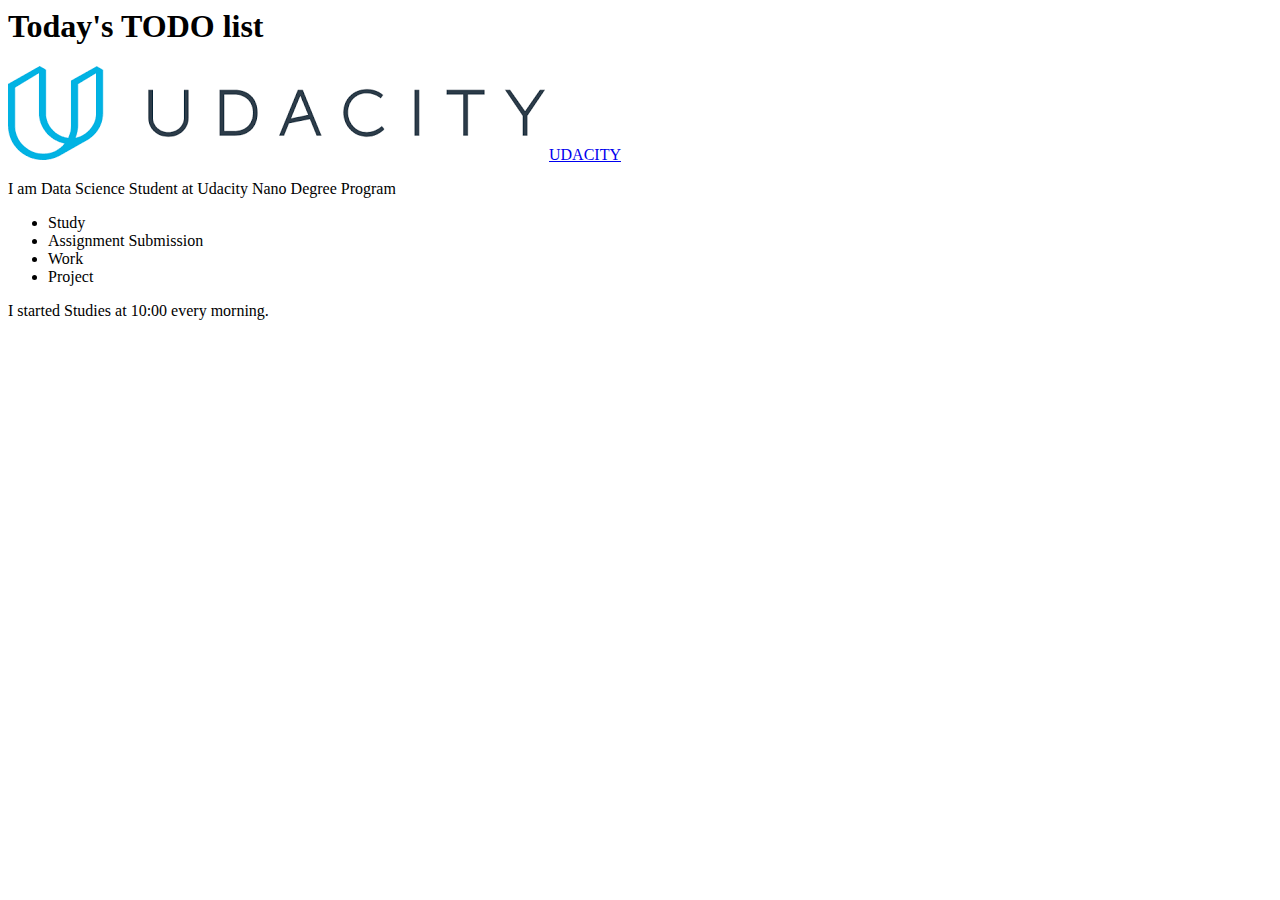
<file: web_development/1_exercise_html/index.html>
<! DOCTYPE html>

<html>
  
  <head>
    <title>My Udacity Task List</title>
    <!-- TODO: Add a title tag and use the title 'My Udacity Task List' -->
    
  </head>
  <body>
    <h1>Today's TODO list</h1>
    <!-- TODO: Add a header tag, h1. The h1 should say "Today's TODO list' -->
    <img src= "udacity_logo.png">

    <!-- TODO: Notice that the workspace folder contains the Udacity logo in a file called udacity_logo.png. Insert the image here -->
    <a href= "https://www.udacity.com">UDACITY</a>
    <!-- TODO: Use a link tag to link to the Udacity website https://www.udacity.com --Make sure to add text in-between the opening and closing tags.-->
    <p>I am Data Science Student at Udacity Nano Degree Program</p>
    <!-- TODO: Use a paragraph tag. Inside the paragraph tag, introduce yourself -->
    <ul>
      <li>Study</li>
      <li>Assignment Submission</li>
      <li>Work</li>
      <li>Project</li>
    </ul>
   	<!-- TODO: Make an unordered list containing at least three items that you plan to do this week to progress in the nanodgree. Look up the syntax for unordered lists if you're not sure how to do this.   -->
	<p>I started Studies at <time>10:00</time> every morning.</p>
    
    <!-- TODO: Get creative and add anything else you would like to add. The W3Schools website has a wealth of information about html tags. See: https://www.w3schools.com/tags -->
 
  </body>
  
</html>
</file>
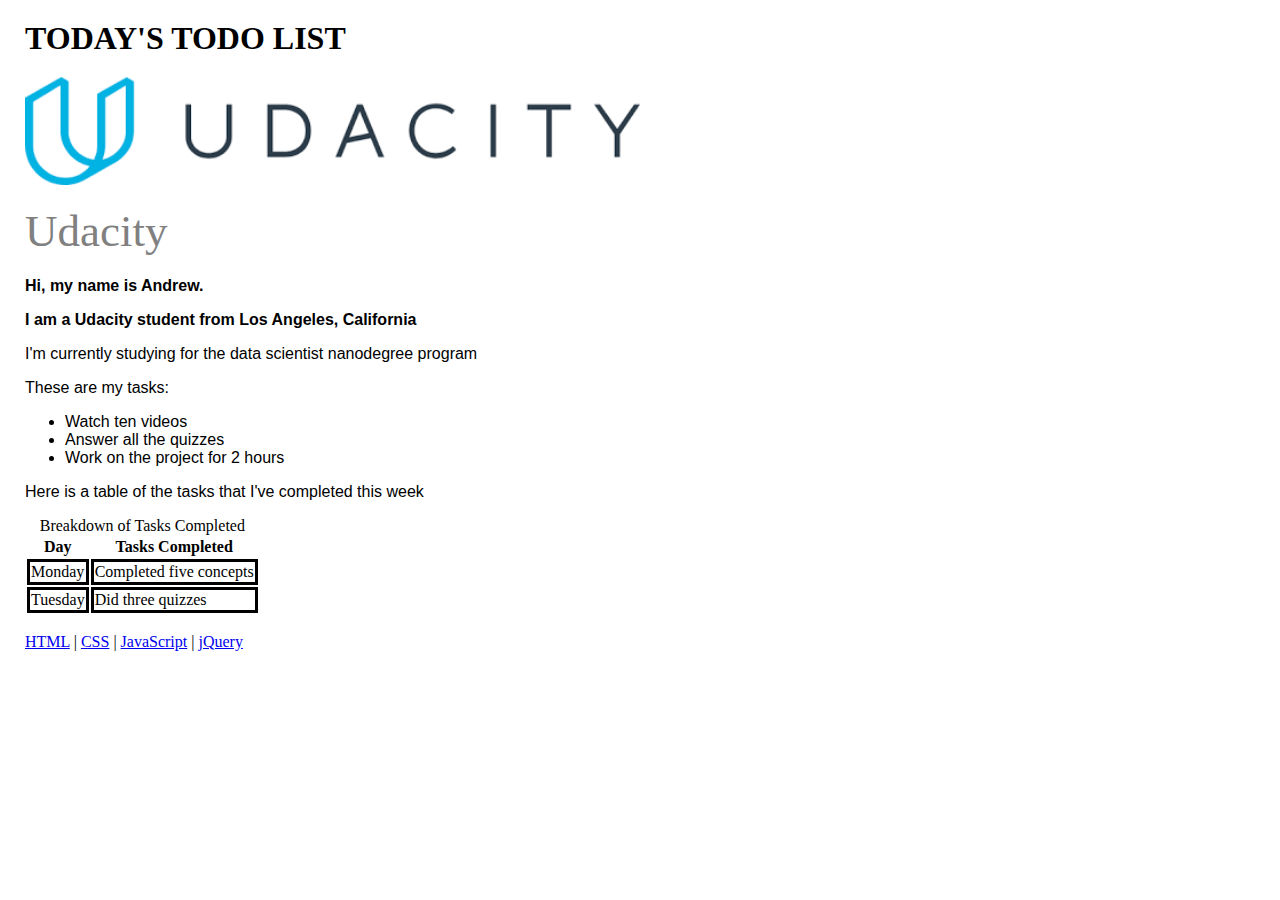
<file: web_development/3_exercise_css/index.html>
<! DOCTYPE html>

<html>
  <head>
    <title>Udacity Task List</title>
    <link rel="stylesheet" href="style.css">
      
    <!-- TODO: include a link here to the css style sheet title style.css. You'll need to use the
link tag with the ref and href attributes. Then open the style.css file and follow the instructions there -->
  </head>
  <body>
    <h1>Today's TODO list</h1>
    <img src='udacity_logo.png' alt='Udacity Logo'>
    <a id="main-link" href="https://www.udacity.com">Udacity</a>    
    <div id="main-content">
      <p class="bold-paragraph">Hi, my name is Andrew.</p>
      <p class="bold-paragraph">I am a Udacity student from Los Angeles, California</p>
      <p>I'm currently studying for the data scientist nanodegree program</p>
      <p>These are my tasks:</p>
      <ul>
          <li>Watch ten videos</li>
          <li>Answer all the quizzes</li>
          <li>Work on the project for 2 hours</li>
      </ul>
      <p>Here is a table of the tasks that I've completed this week</p>
    </div>
    <table>
      <caption>Breakdown of Tasks Completed</caption>
      <tr>
        <th>Day</th>
        <th>Tasks Completed</th>
      </tr>
      <tr>
        <td>Monday</td>
        <td>Completed five concepts</td>
      </tr>
      <tr>
        <td>Tuesday</td>
        <td>Did three quizzes</td>
    </table>
    <br>
    <nav>
      <a href="https://www.w3schools.com/html/">HTML</a> |
      <a href="https://www.w3schools.com/w3css/">CSS</a> |
      <a href="https://www.w3schools.com/js/default.asp">JavaScript</a> |
      <a href="https://www.w3schools.com/Jquery/default.asp">jQuery</a>
	</nav>
  </body>
  
</html>
</file>
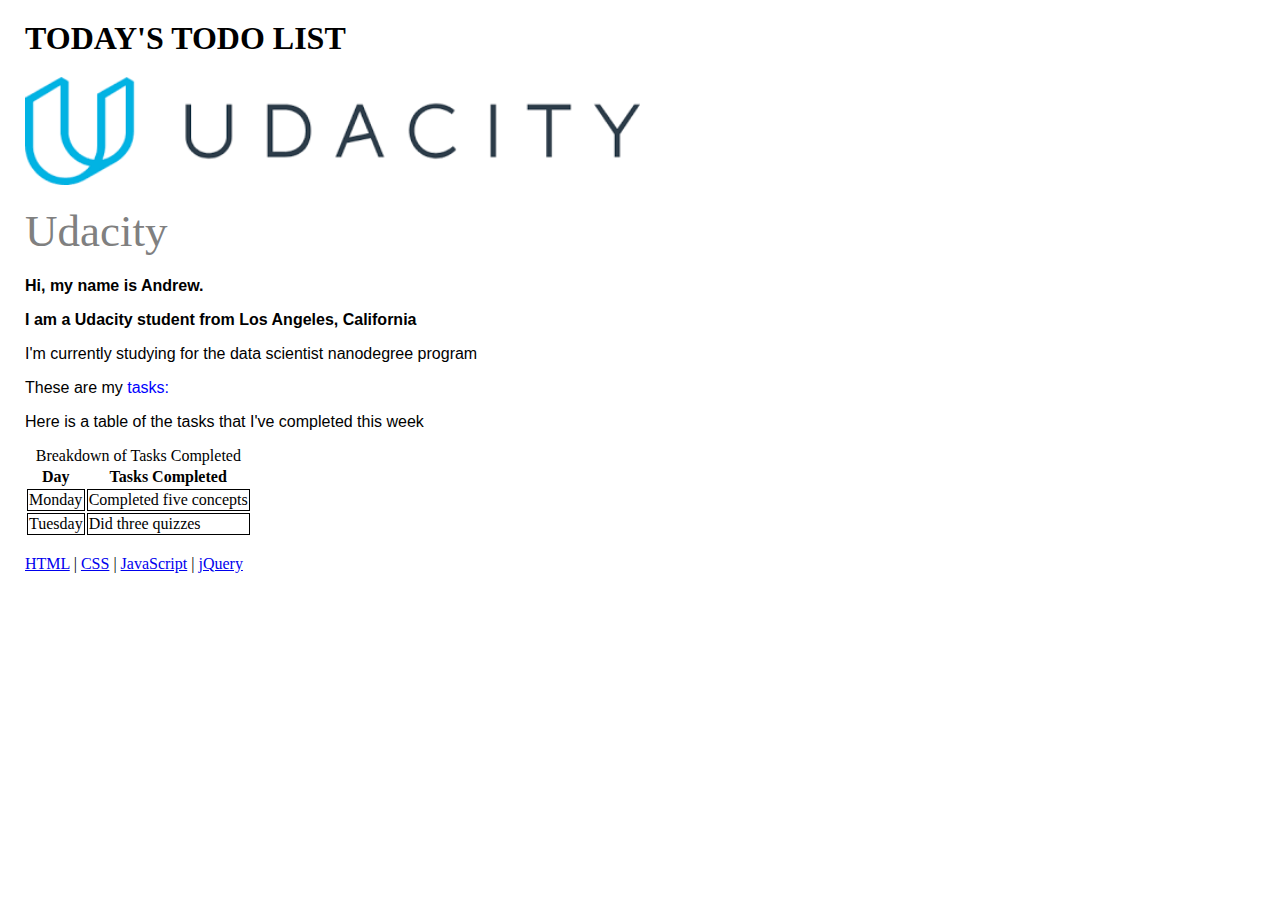
<file: web_development/4_exercise_jquery/index.html>
<! DOCTYPE html>

<html>
  <head>
    <title>Udacity Task List</title>
	<link rel="stylesheet" type="text/css" href="style.css">
	<script src="https://ajax.googleapis.com/ajax/libs/jquery/3.3.1/jquery.min.js"></script>
    <script src="textchange.js"></script>
  </head>
  <body>
    <h1>Today's TODO list</h1>
    <img src='udacity_logo.png' alt='Udacity Logo'>
    <a id="main-link" href="https://www.udacity.com">Udacity</a>    
    <div id="main-content">
      <p class="bold-paragraph">Hi, my name is Andrew.</p>
      <p class="bold-paragraph">I am a Udacity student from Los Angeles, California</p>
      <p>I'm currently studying for the data scientist nanodegree program</p>
      <p>These are my <span class="blue_text" id="fade_in_tasks">tasks:</span></p>
      <ul>
          <li>Watch ten videos</li>
          <li>Answer all the quizzes</li>
          <li>Work on the project for 2 hours</li>
      </ul>
      <p>Here is a table of the tasks that I've completed this week</p>
    </div>
    <table>
      <caption>Breakdown of Tasks Completed</caption>
      <tr>
        <th>Day</th>
        <th>Tasks Completed</th>
      </tr>
      <tr>
        <td>Monday</td>
        <td>Completed five concepts</td>
      </tr>
      <tr>
        <td>Tuesday</td>
        <td>Did three quizzes</td>
    </table>
    <br>
    <nav>
      <a href="https://www.w3schools.com/html/">HTML</a> |
      <a href="https://www.w3schools.com/w3css/">CSS</a> |
      <a href="https://www.w3schools.com/js/default.asp">JavaScript</a> |
      <a href="https://www.w3schools.com/Jquery/default.asp">jQuery</a>
	</nav>
  </body>
  
</html>
</file>
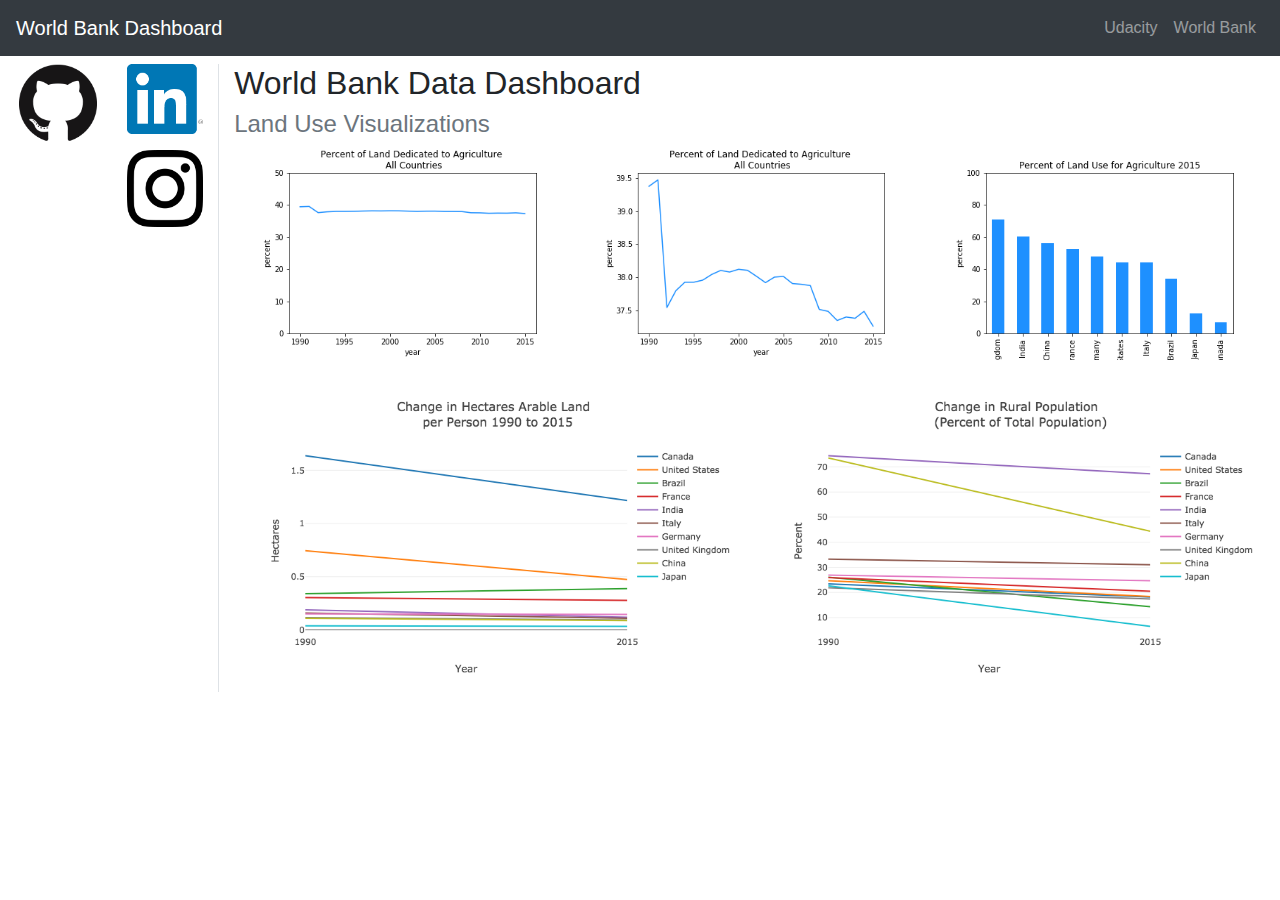
<file: web_development/5_exercise_bootstrap/index.html>
<!doctype html>
<html lang="en">  
  <head>
    <!-- Required meta tags -->
    <meta charset="utf-8">
    <meta name="viewport" content="width=device-width, initial-scale=1, shrink-to-fit=no">

    <!-- Bootstrap CSS -->
    <link rel="stylesheet" href="https://maxcdn.bootstrapcdn.com/bootstrap/4.0.0/css/bootstrap.min.css" integrity="sha384-Gn5384xqQ1aoWXA+058RXPxPg6fy4IWvTNh0E263XmFcJlSAwiGgFAW/dAiS6JXm" crossorigin="anonymous">
    <!-- TODO: Change the title of the page to Data Dashboard -->
    <title>Data Dashboard</title>
  </head>
  <body>
    
     <nav class="navbar navbar-expand-lg navbar-dark bg-dark">
      <a class="navbar-brand" href="#">World Bank Dashboard</a>
      <button class="navbar-toggler" type="button" data-toggle="collapse" data-target="#navbarNavDropdown" aria-controls="navbarNavDropdown" aria-expanded="false" aria-label="Toggle navigation">
        <span class="navbar-toggler-icon"></span>
      </button>
      <div class="collapse navbar-collapse" id="navbarNavDropdown">
        <ul class="navbar-nav ml-auto">
          <li class="nav-item">
            <a class="nav-link" href="https://www.udacity.com/course/data-scientist-nanodegree--nd025">Udacity</a>
          </li>
          <li class="nav-item">
            <a class="nav-link" href="https://data.worldbank.org/">World Bank</a>
          </li>
        </ul>
      </div>
    </nav>
    <!-- TODO: add a navigation bar to the top of the web page
        The navigation bar should include 
        -   a link with a navbar-brand class. The link should say World Bank Dashboard and the href attribute should be equal to "#", which means that if somebody clicks on the link, the browser remains on the same page
        -   a link to the Udacity data science nanodegree website: https://www.udacity.com/course/data-scientist-nanodegree--nd025
        -   a link to the World Bank data website: https://data.worldbank.org/
        -   any other links you'd like to add
        - align the Udacity and World Bank links to the right side of the navbar (hint: use ml-auto)
    HINT: If you get stuck, re-watch the previous video and/or use an example from the documentation on the Bootstrap website: https://getbootstrap.com/docs/4.0/components/navbar/#nav
-->
    <div class="row ml-1 mt-2">
      <div class="col-1">
        <a href="https://github.com/alinaqvii">
          <img class="img-fluid" src="assets/githublogo.png" alt="github logo">
        </a>
      </div>
      
     <div class="col-1 border-right">
        <a href="https://www.linkedin.com/in/wajahat-naqvi-97390a116/">
          <img class="mb-3 img-fluid" src="assets/linkedinlogo.png" alt="linkedin logo">
        </a>
      
      <a href="https://www.instagram.com/ali.naqvii/">
          <img class="img-fluid" src="assets/instagram.png" alt="instagram logo">
        </a>
       </div>


    <!-- TODO: Create a div with the row class. Inside this row, there should be three columns of the following size and in the following order:
        - col-1
        - col-1
        - col-10
    -->
    
    <!-- TODO: In the first column, put a link to your github profile and use the github logo image in the asset folder. Make sure to use the img-fluid class in the img tags -->
    <!-- TODO: In the second column, put a link to your linkedin profile and your instagram account. Use the images in the asset folder. If you don't have these accounts, then add the links anyway and in the href attribute, put href="#". That tells the browser to do nothing when the link is clicked. Also, add a border to the right side of the column -->
    <!-- TODO: In the third column, 
     add an h2 header that says World Bank Data Dashboard and an h4 header that says Land Use Visualizations. Change the color of the h4 font using the text-muted class. Remove the Hello World Header -->
    <div class="col-10">
        <h2>World Bank Data Dashboard</h2>
        <h4 class="text-muted">Land Use Visualizations</h4>

        <div class="container">
          <div class="row mb-3">
            <div class="col-4">
              <img class="img-fluid" src="assets/plot1.png" alt="chart one">
            </div>
            <div class="col-4">
              <img class="img-fluid" src="assets/plot2.png" alt="chart two">
            </div>
            <div class="col-4">
              <img class="img-fluid" src="assets/plot3.png" alt="chart three">
            </div>
          </div>
          <div class="row">
            <div class="col-6">
              <img class="img-fluid" src="assets/plot4.png" alt="chart four">       
            </div>
            <div class="col-6">
              <img class="img-fluid" src="assets/plot5.png" alt="chart five">
            </div>
          </div>

        </div>
      </div>
    </div>

    

<!-- TODO: In the third column underneath the h2 and h4 tags, you'll place the five visualizations plot1.png, plot2.png...plot5.png. First, wrap them in a container class. 

Put the visualizations in two rows such that the first row contains plot1.png, plot2.png, and plot3.png, spaced evenly into three columns. The second row should contain plot4.png, plot5.png, evenly spaced into three columns. The final result should be:
plot1.png plot2.png plot3.png
plot4.png       plot5.png -->
        
<!-- TODO: Add margins and padding where appropriate. In Bootstrap you can add margins using classes: mr-3 would be margin-right 3. mr-5 would be a larger right margin. You can use mt, mb, ml, mr, pt, pb, pl, pr where t, b, l and r stand for top, bottom, left and right.
-->

<!-- TODO: paste your HTML into the W3C html validator. Fix any errors that come up: https://validator.w3.org/#validate_by_input -->

    <!-- Optional JavaScript -->
    <!-- jQuery first, then Popper.js, then Bootstrap JS -->
<script src="https://code.jquery.com/jquery-3.2.1.slim.min.js" integrity="sha384-KJ3o2DKtIkvYIK3UENzmM7KCkRr/rE9/Qpg6aAZGJwFDMVNA/GpGFF93hXpG5KkN" crossorigin="anonymous"></script>
    <script src="https://cdnjs.cloudflare.com/ajax/libs/popper.js/1.12.9/umd/popper.min.js" integrity="sha384-ApNbgh9B+Y1QKtv3Rn7W3mgPxhU9K/ScQsAP7hUibX39j7fakFPskvXusvfa0b4Q" crossorigin="anonymous"></script>
    <script src="https://maxcdn.bootstrapcdn.com/bootstrap/4.0.0/js/bootstrap.min.js" integrity="sha384-JZR6Spejh4U02d8jOt6vLEHfe/JQGiRRSQQxSfFWpi1MquVdAyjUar5+76PVCmYl" crossorigin="anonymous"></script>
  </body>
</html>
</file>
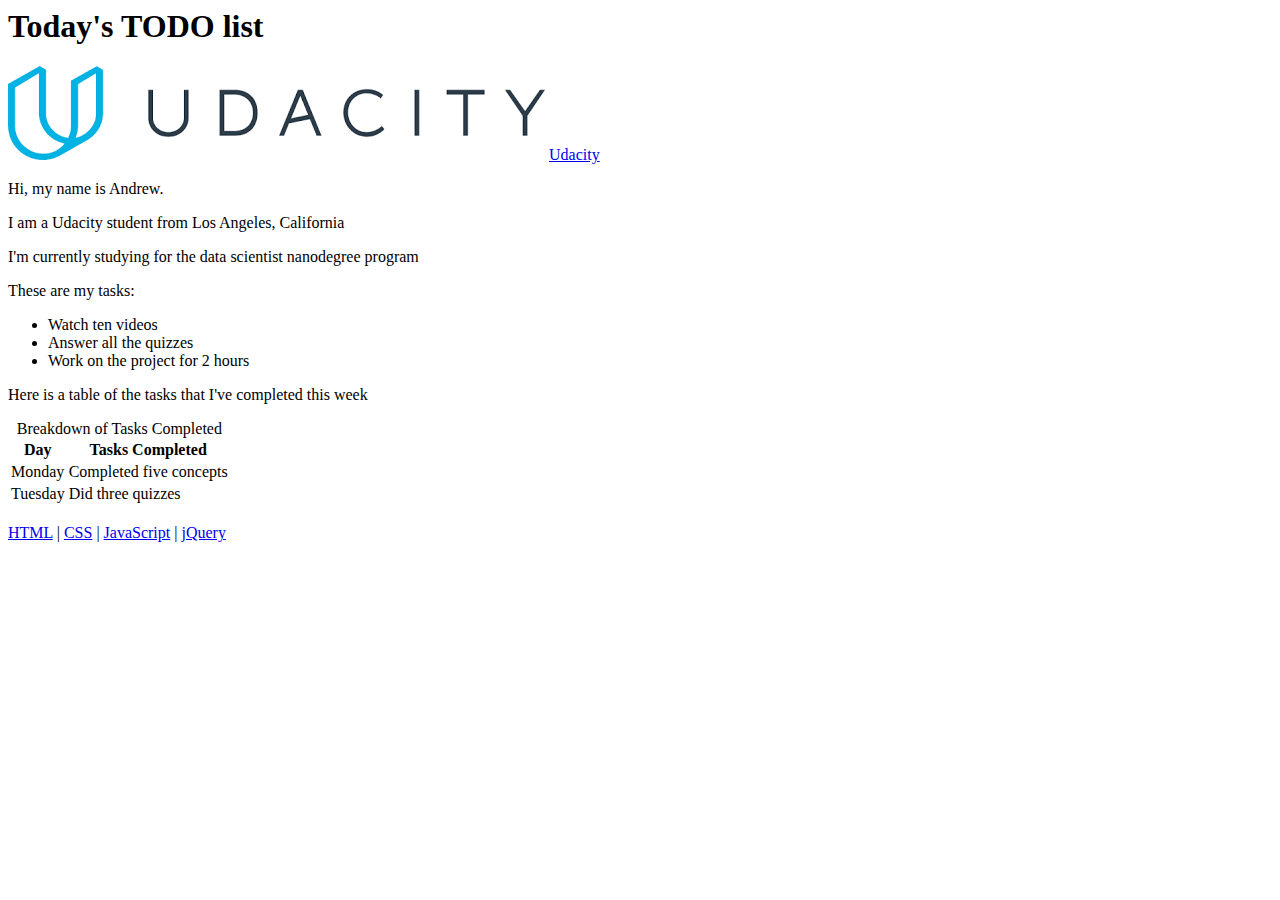
<file: web_development/2_exercise_html/2_exercise_html/index.html>
<! DOCTYPE html>

<html>
  
  <head>
    <title>Udacity Task List</title>
  </head>
  <body>
    <h1>Today's TODO list</h1>
    <img src='udacity_logo.png' alt='Udacity Logo'>
    <!-- TODO: add an id to the Udacity link tag -->
    <a href="https://www.udacity.com" id = 'udacity'>Udacity</a>    
    <!-- TODO: Wrap the following paragraphs and list with a 
       div tag. Add an id to the div tag called main-content -->
    <!-- TODO: add a class to the the next two paragraphs
after this comment. Call the class bold-paragraph -->
    <div id = 'main-content'>
      <p class = 'bold-paragraph'>Hi, my name is Andrew.</p>
      <p class = 'bold-paragraph'>I am a Udacity student from Los Angeles, California</p>
      <p>I'm currently studying for the data scientist nanodegree program</p>
      <p>These are my tasks:</p>
      <ul>
          <li>Watch ten videos</li>
          <li>Answer all the quizzes</li>
          <li>Work on the project for 2 hours</li>
      </ul>
      <p>Here is a table of the tasks that I've completed this week</p>
      </div>
    <table>
      <caption>Breakdown of Tasks Completed</caption>
      <tr>
        <th>Day</th>
        <th>Tasks Completed</th>
      </tr>
      <tr>
        <td>Monday</td>
        <td>Completed five concepts</td>
      </tr>
      <tr>
        <td>Tuesday</td>
        <td>Did three quizzes</td>
    </table>

    <br>
    <nav>
      <a href="https://www.w3schools.com/html/">HTML</a> |
      <a href="https://www.w3schools.com/w3css/">CSS</a> |
      <a href="https://www.w3schools.com/js/default.asp">JavaScript</a> |
      <a href="https://www.w3schools.com/Jquery/default.asp">jQuery</a>
	</nav>
  </body>
  
</html>
</file>
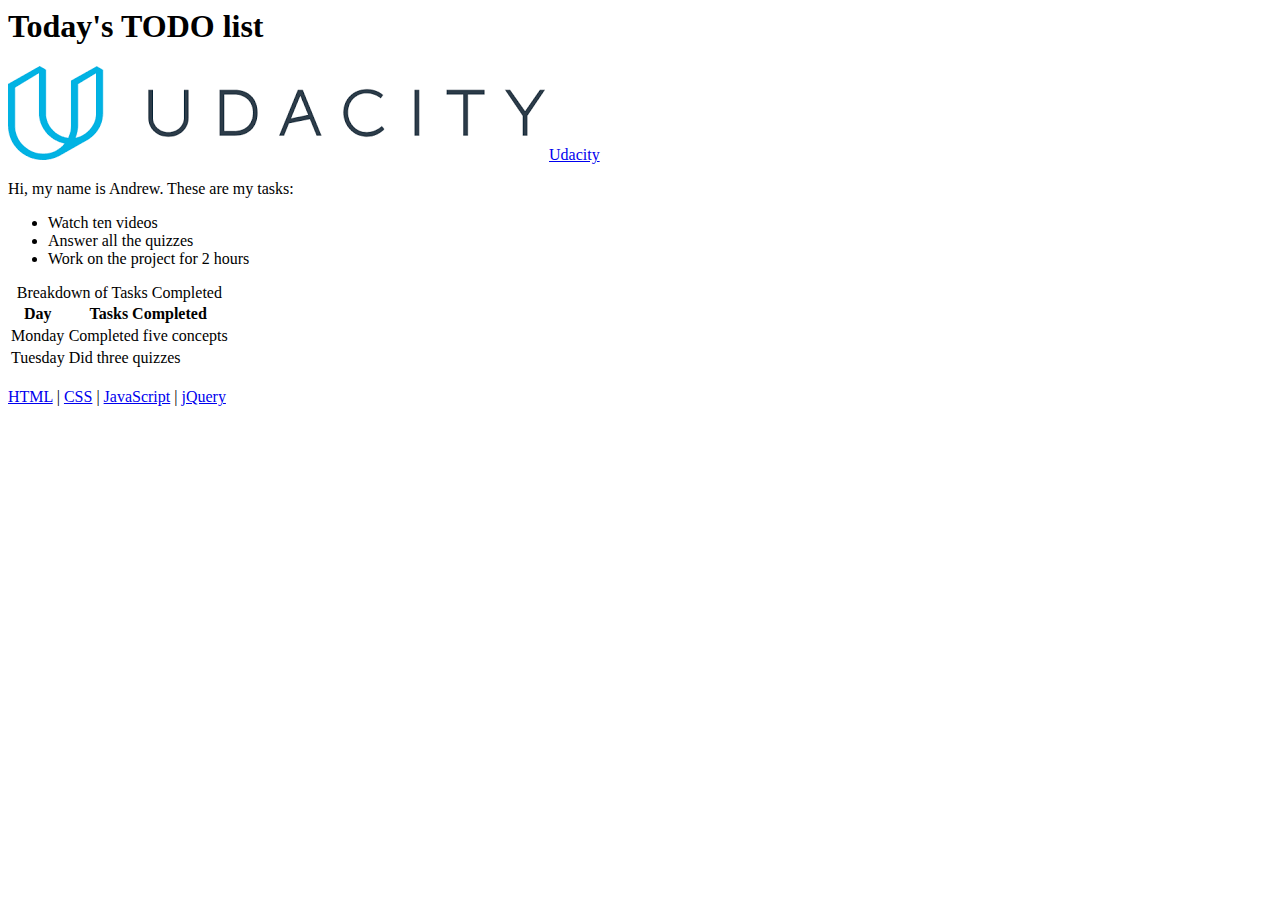
<file: web_development/1_exercise_html/example_answer.html>
<! DOCTYPE html>

<html>
  
  <head>
    <title>Udacity Task List</title>
  </head>
  <body>
    <h1>Today's TODO list</h1>
    <img src='udacity_logo.png' alt='Udacity Logo'>
    <a href="https://www.udacity.com">Udacity</a>    
    <!-- TODO: Use a paragraph tag. Inside the paragraph tag, introduce yourself -->
    <p>Hi, my name is Andrew. These are my tasks:</p>
    <ul>
      <li>Watch ten videos</li>
      <li>Answer all the quizzes</li>
      <li>Work on the project for 2 hours</li>
    </ul>
    
    <!-- TODO: Get creative and add anything else youl would like to add. The W3Schools website has a wealth of information about html tags. See: https://www.w3schools.com/tags -->
    <table>
      <caption>Breakdown of Tasks Completed</caption>
      <tr>
        <th>Day</th>
        <th>Tasks Completed</th>
      </tr>
      <tr>
        <td>Monday</td>
        <td>Completed five concepts</td>
      </tr>
      <tr>
        <td>Tuesday</td>
        <td>Did three quizzes</td>
    </table>

    <br>
    <nav>
      <a href="https://www.w3schools.com/html/">HTML</a> |
      <a href="https://www.w3schools.com/w3css/">CSS</a> |
      <a href="https://www.w3schools.com/js/default.asp">JavaScript</a> |
      <a href="https://www.w3schools.com/Jquery/default.asp">jQuery</a>
	</nav>
  </body>
  
</html>
</file>
<file: web_development/3_exercise_css/style.css>
/* TODO:
- add a left margin of 25px and a right margin of 25px to the body tag */
body{
margin-left:25px; margin-right:25px;
}

/* TODO: h1 header
- change the h1 header to all capital letters 
- add a top and bottom margin of 20px
hint: https://www.w3schools.com/cssref/pr_text_text-transform.asp*/ 
h1{
  margin-top:20px; margin-bottom:20px; text-transform: uppercase;
}
/* TODO: img
- make the Udacity logo only half the width of the screen
hint: https://www.w3schools.com/css/css_dimension.asp
*/
img{width: 50%;}
/* TODO: Udacity link 
- make the Udacity link on its own line instead of next to the image
- give the link a top and bottom margin of 20px
- remove the underline
- increase the font to 45px
- change the font color to gray
hint: the block value might be of interest
https://www.w3schools.com/cssref/pr_class_display.asp
hint: make sure to specify the Udacity link using the id; otherwise all links will be styled like the Udacity link
*/
#main-link{margin-top:20px; margin-bottom:20px;display:block;text-decoration: none;font-size: 45px; color:gray;}

/* TODO: Div main-content id
- change the font of all elements inside the #main-content div to helvetica
hint: https://www.w3schools.com/cssref/pr_font_font-family.asp
*/
#main-content{font-family:'helvetica';}
/* TODO: bold-paragraph class
- for the paragraphs with the bold-paragraph class, make the text bold
*/
.bold-paragraph{font-weight: bold;}
/* TODO: table
- draw a black border around the td elements in the table
hint: https://www.w3schools.com/css/css_border.asp
*/
td{border-style: solid;}
</file>
<file: web_development/4_exercise_jquery/style.css>
body {
 margin-left:25px;
 margin-right:25px; 
}

h1 {
 text-transform:uppercase; 
 margin-top: 20px;
 margin-bottom: 20px;
}

img {
 width:50%; 
}

a#main-link {
  display:block;
  margin-top:20px;
  margin-bottom:20px;
  text-decoration:none;
  font-size:45px;
  color:gray;
}

div#main-content {
  font-family: "helvetica";
}

p.bold-paragraph {
  font-weight:bold;
}

span.blue_text {
	color:blue;  
}

ul {
 display:none; 
}

td {
 border:solid black 1px; 
}
</file>
